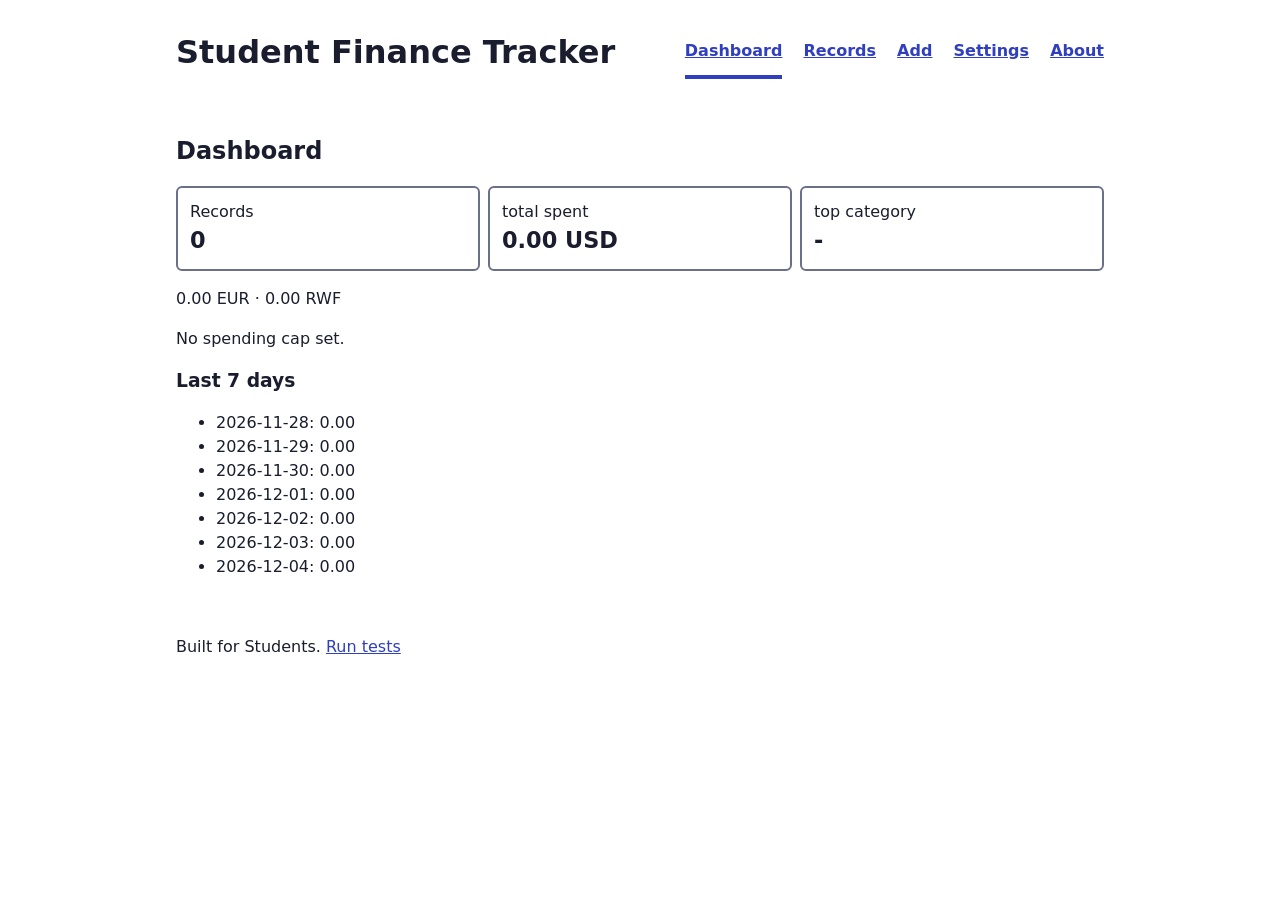
<file: index.html>
<!DOCTYPE html>
<html lang="en">
<head>
    <meta charset="UTF-8">
    <meta name="viewport" content="width=device-width, initial-scale=1">
    <title>Student Finance Tracker</title>
    <meta name="description" content="An accessible student finance tracker with regex search, spending stats and a budget cap. Built with vanilla HTML, CSS and JavaScript.">
  <link rel="stylesheet" href="styles/main.css">
  <script type="module" src="scripts/app.js"></script>
</head>
<body>
     <a class="skip-link" href="#main">Skip to main content</a>

    <header>
      <h1 class="brand">Student Finance Tracker</h1>
      <nav aria-label="Main">
        
          <a href="#dashboard">Dashboard</a>
          <a href="#records">Records</a>
          <a href="#add">Add</a>
          <a href="#settings">Settings</a>
          <a href="#about">About</a>
        
      </nav>
  </header>
  <main id="main" tabindex="-1">
    <section id="dashboard" class="view" aria-labelledby="h-dashboard">
      <h2 id="h-dashboard" tabindex="-1">Dashboard</h2>
      <ul class="stats">
        <li>Records<strong id="s-count">0</strong></li>
        <li> total spent<strong id="s-total">0.00</strong></li>
        <li> top category<strong id="s-top">-</strong></li>
      </ul>
    <p id="s-other"></p>
    <p id="cap-ok" role="status" aria-live="polite"></p>
    <p id="cap-over" role="alert" aria-live="assertive"></p>

    <h3>Last 7 days</h3>
    <ul id="trend"></ul>
    </section>


    <section id="records" class="view" aria-labelledby="h-records" >
      <h2 id="h-records" tabindex="-1">Records</h2>
      <div class="row">
        <label for="search">Search(regex)</label>
        <input id="search" type="text" autocomplete="off" aria-describedby="search-error">
        <label><input id="ci" type="checkbox" checked>ignore case</label>
        <label for="sort">Sort</label>
        <select id="sort">
          <option value="date-desc">Date, newest</option>
          <option value="date-asc">Date, oldest</option>
          <option value="desc-asc">Description A-Z</option>
          <option value="desc-desc">Description Z-A</option>
          <option value="amount-desc">Amount, high</option>
          <option value="amount-asc">Amount, low</option>
        </select>
      </div>
      <p id="search-error" class="error" role="status"></p>
      <p id="count" role="status"></p>
      <div class="scroll">
        <table>
          <caption class="sr">transactions</caption>
          <thead><tr><th scope ="col">Date</th><th scope ="col">Description</th><th scope="col">category</th><th scope="col">Amount</th><th scope="col">actions</th></tr></thead>
          <tbody id="rows"></tbody>
        </table>
      </div>
    </section>

            <section id="add" class="view" aria-labelledby="h-add" >
      <h2 id="h-add" tabindex="-1">Add transaction</h2>
      <form id="form" novalidate>
        <input type="hidden" id="f-id">
        <label for="f-description">Description</label>
        <input id="f-description" autocomplete="off" aria-describedby="e-description">
        <p id="e-description" class="error"></p>
        <label for="f-amount">Amount</label>
        <input id="f-amount" inputmode="decimal" aria-describedby="e-amount">
        <p id="e-amount" class="error"></p>
        <label for="f-category">Category</label>
        <input id="f-category" aria-describedby="e-category">
        <p id="e-category" class="error"></p>
        <label for="f-date">Date (YYYY-MM-DD)</label>
        <input id="f-date" placeholder="2025-09-25" aria-describedby="e-date">
        <p id="e-date" class="error"></p>
        <p id="warn" class="warn" role="status"></p>
        <button type="submit" id="save">Add</button>
        <button type="button" id="cancel" hidden>Cancel edit</button>
      </form>
    </section>

    <section id="settings" class="view" aria-labelledby="h-settings" >
  <h2 id="h-settings" tabindex="-1">Settings</h2>
      <form id="settings-form" novalidate>
        <label for="s-cap">spending cap(base currency)</label>
        <input id="s-cap" inputmode="decimal" aria-describedby="e-cap">
        <p id="e-cap" class="error"></p>
        <label for="s-base">Base currency code</label>
        <input id="s-base" maxlength="3" aria-describedby="e-base">
        <p id="e-base" class="error"></p>
        <fieldset><legend>Other currencies (1 base = rate)</legend>
          <label for="c1-code">Code</label><input id="c1-code" maxlength="3">
          <label for="c1-rate">Rate</label><input id="c1-rate" inputmode="decimal">
          <label for="c2-code">Code</label><input id="c2-code" maxlength="3">
          <label for="c2-rate">Rate</label><input id="c2-rate" inputmode="decimal">
        </fieldset>
        <p id="e-cur" class="error"></p>
        <button type="submit">Save settings</button>
      </form>
      <h3>Your data</h3>
      <div class="row">
        <button type="button" id="export">Export JSON</button>
        <label for="import">Import JSON</label>
        <input id="import" type="file" accept="application/json">
        <button type="button" id="sample">Load sample data</button>
      </div>
      <p id="io-msg" role="status"></p>
    </section>

     <section id="about" class="view" aria-labelledby="h-about" >
      <h2 id="h-about" tabindex="-1">About</h2>
      <p>A small tracker for student spending. Plain HTML, CSS and JavaScript; your data stays in this browser.</p>
      <p>Contact: <a href="https://github.com/bahiizi11">GitHub</a> · a.manzi@alustudent.com</p>
    </section>
  </main>

  <footer><p>Built for Students. <a href="tests.html">Run tests</a></p></footer>
</body>
</html>
</file>
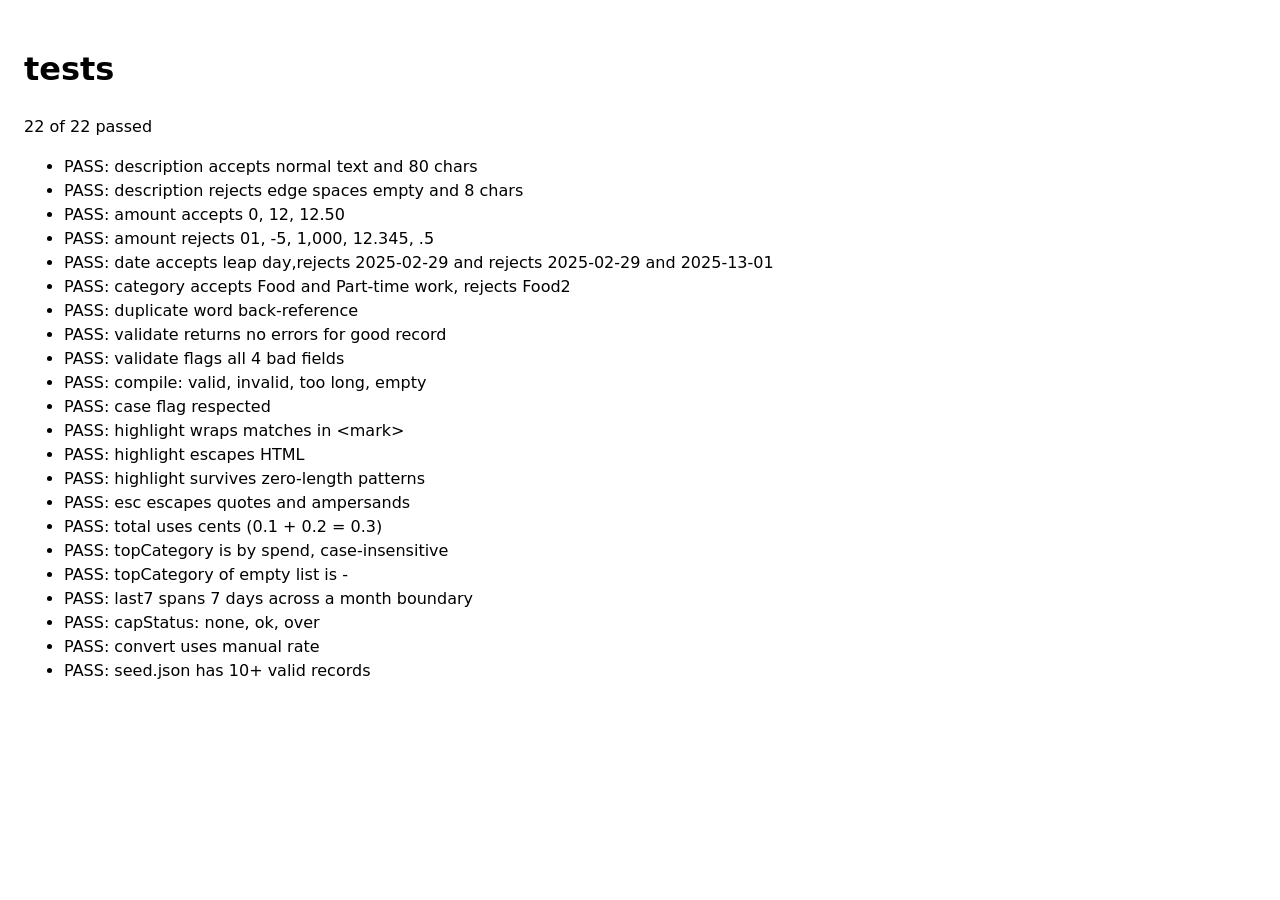
<file: tests.html>
<!Doctype html>
<html lang="en">
    <head>
        <meta charset="utf-8">
        <meta name="viewport" content="width=device-width, initial-scale=1">
<title>Tests</title>
<style>body{font:1rem/1.5 system-ui;padding:1rem}.fail{color:#b00020}</style>
    </head>
    <body>
        <h1>tests</h1>
        <p id="summary" role="status"></p>
        <ul id="out"></ul>
        <script type="module">
            import { tests } from './tests.js';
            let failed=0;
            for(const[name, fn] of tests){
                const li= document.createElement('li');
                try { await fn(); li.textContent = 'PASS: ' + name; }
                catch (e) { failed++; li.className="fail" ; li.textContent =`FAIL : ${name} (${e.message})`; }
                document.getElementById('out').append(li);
            }
        
        document.getElementById('summary').textContent= `${tests.length - failed} of ${tests.length} passed`;
       </script>
    </body>
</html>
</file>
<file: styles/main.css>
:root { --text: #1a1d2e; --muted: #4a4f66; --primary: #2f3fbf; --border: #6b7089; --danger: #b00020; --warn: #7a4a00; }
* { box-sizing: border-box; }
body { margin: 0; font: 1rem/1.5 system-ui, sans-serif; color: var(--text); background: #fff; }
h1, h2, h3 { line-height: 1.2; }
a { color:var(--primary); }
:focus-visible { outline: 3px solid #d97706; outline-offset: 2px; }
.skip-link { position: absolute; left: -999px; background: #fff; padding: 0.5rem; }
.skip-link:focus { left: 0.5rem; top: 0.5rem; }
.sr { position: absolute; left: -999px; }
header, main, footer { padding: 0.75rem 1rem; max-width: 60rem; margin: 0 auto; }
nav a { display: block; padding: 0.75rem 0; min-height: 44px; font-weight: 600; }
nav a[aria-current="page"] { border-left: 4px solid var(--primary); padding-left: 0.5rem; }
label { display: block; margin-top: 0.75rem; font-weight: 600; }
label input[type="checkbox"] { display: inline; }
input, select, button { font: inherit; padding: 0.6rem; min-height: 44px; width: 100%; border: 2px solid var(--border); border-radius: 6px; }
input[type="checkbox"] { width: auto; min-height: 0; }
input[aria-invalid="true"] { border-color: var(--danger); }
button { background: var(--primary); color: #fff; border-color: var(--primary); cursor: pointer; margin-top: 0.75rem; }
button.alt { background: #fff; color: var(--primary); }
.error { color: var(--danger); margin: 0.25rem 0 0; }
.warn { color: var(--warn); }
#cap-over { color: var(--danger); font-weight: 700; }
.stats { list-style: none; padding: 0; display: grid; gap: 0.5rem; }
.stats li { border: 2px solid var(--border); border-radius: 6px; padding: 0.75rem; }
.stats strong { display: block; font-size: 1.4rem; }
.scroll { overflow-x: auto; }
table { border-collapse: collapse; width: 100%; min-width: 34rem; }
th, td { text-align: left; padding: 0.5rem; border-bottom: 1px solid var(--border); }
td button { width: auto; margin: 0 0.25rem 0 0; padding: 0.4rem 0.75rem; }
mark { background: #ffe066; color: #1a1d2e; }
fieldset { margin-top: 1rem; border: 2px solid var(--border); }
@media (min-width: 768px) {
  header { display: flex; justify-content: space-between; align-items: center; }
  nav a { display: inline-block; margin-left: 1rem; }
  nav a[aria-current="page"] { border-left: 0; border-bottom: 4px solid var(--primary); padding-left: 0; }
  .stats { grid-template-columns: repeat(3, 1fr); }
  input, select { max-width: 24rem;}
  button { width: auto; margin-right: 0.5rem;}
 .row { display: flex; flex-wrap: wrap; gap: 0.5rem 1rem; align-items: end; }
}
@media (prefers-reduced-motion: reduce) { *{ animation: none !important; transition: none !important;} }
</file>
